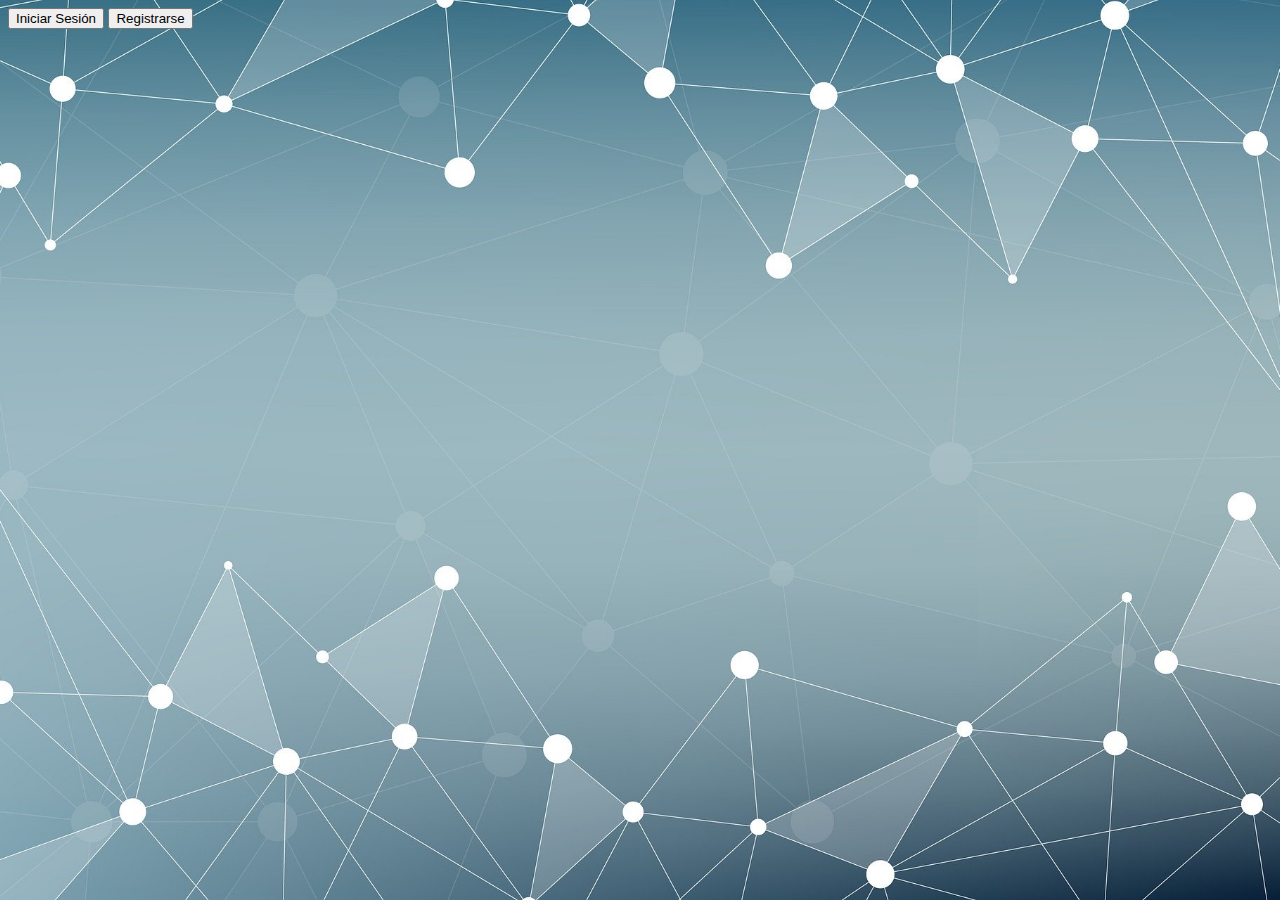
<file: html/index.html>
<!DOCTYPE html>
<html lang="es">
<head>
  <meta charset="UTF-8">
  <meta name="viewport" content="width=device-width, initial-scale=1.0">
  <meta http-equiv="X-UA-Compatible" content="ie=edge">
  <link rel="stylesheet" type="text/css" href="../css/main.css">
  <title>inicio</title>
</head>
<body>
	<a href="../html/iniciarsesion.html"><input type="button" name="iniciarsesion" value="Iniciar Sesi&oacute;n"></a>
	<a href="../html/registro.html"><input type="button" name="registro" value="Registrarse"></a>
</body>
</html>
</file>
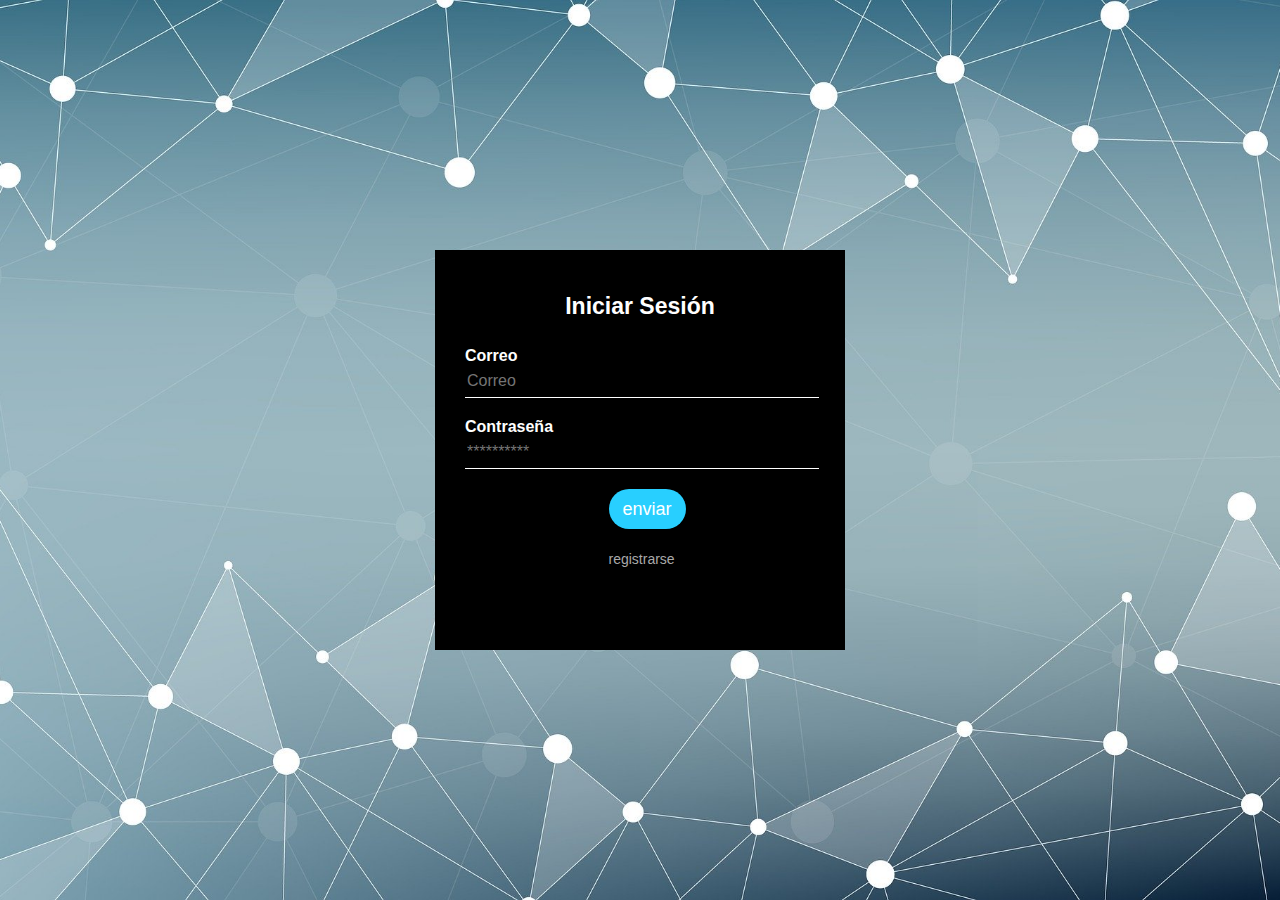
<file: html/iniciarsesion.html>
<!DOCTYPE html>
<html lang="es">
<head>
  <meta charset="UTF-8">
  <meta name="viewport" content="width=device-width, initial-scale=1.0">
  <meta http-equiv="X-UA-Compatible" content="ie=edge">
  <link rel="stylesheet" type="text/css" href="../css/main.css">
  <title>iniciar sesion</title>
</head>
	<body>
		<div class="inisio">
			<h1>Iniciar Sesi&oacute;n</h1>
			<form name="inisio" method="post" action="productos.html">
				<label for="email">Correo</label>
				<input type="email" placeholder="Correo">
				<label for="password">Contrase&ntilde;a</label>
				<input type="password" placeholder="**********">
				<a href="productos.html"><input type="submit" name="singin" value="enviar"></a>
				<a name="cambio" href="registro.html">registrarse</a>
			</form>
		</div>
	</body>
</html>
</file>
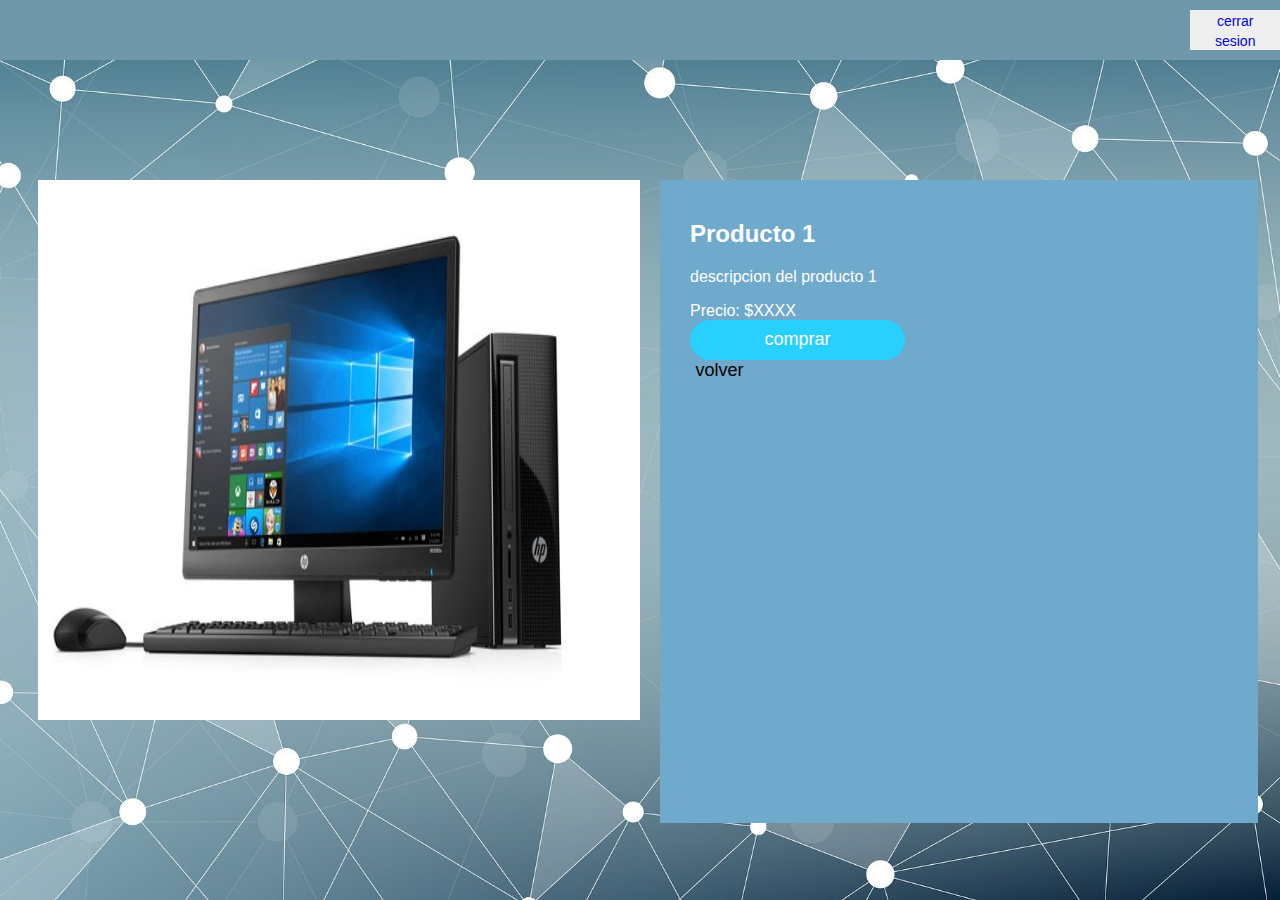
<file: html/producto1.html>
<!DOCTYPE html>
<html lang="es">
<head>
  <meta charset="UTF-8">
  <meta name="viewport" content="width=device-width, initial-scale=1.0">
  <meta http-equiv="X-UA-Compatible" content="ie=edge">
  <link rel="stylesheet" type="text/css" href="../css/main.css">
  <title>producto1</title>
</head>
<body>
	<div class="imagenproducto">
		<img src="../img/producto1.jpg">
	</div>
	<div class="descripcion">
		<h2>Producto 1</h2>
		<p>descripcion del producto 1</p>
		<label>Precio: &#36;XXXX</label>
		<input type="button" name="comprar" value="comprar">
		<a href="productos.html">volver</a>
	</div>
	<div class="barra">
		<button><a href="index.html">cerrar sesion</a></button>
	</div>
</body>
</html>
</file>
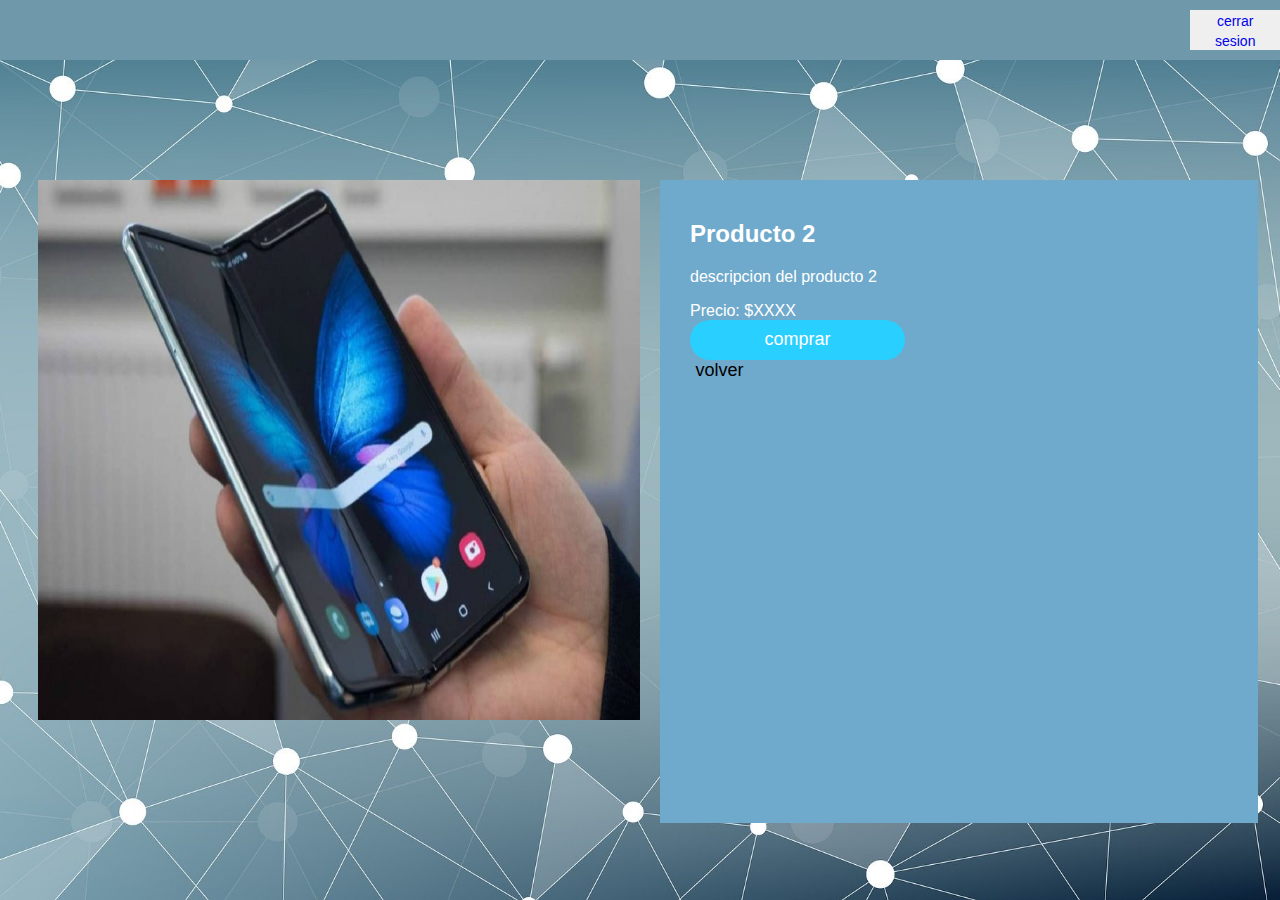
<file: html/producto2.html>
<!DOCTYPE html>
<html lang="es">
<head>
  <meta charset="UTF-8">
  <meta name="viewport" content="width=device-width, initial-scale=1.0">
  <meta http-equiv="X-UA-Compatible" content="ie=edge">
  <link rel="stylesheet" type="text/css" href="../css/main.css">
  <title>producto2</title>
</head>
<body>
	<div class="imagenproducto">
		<img src="../img/producto2.jpg">
	</div>
	<div class="descripcion">
		<h2>Producto 2</h2>
		<p>descripcion del producto 2</p>
		<label>Precio: &#36;XXXX</label>
		<input type="button" name="comprar" value="comprar">
		<a href="productos.html">volver</a>
	</div>
	<div class="barra">
		<button><a href="index.html">cerrar sesion</a></button>
	</div>
</body>
</html>
</file>
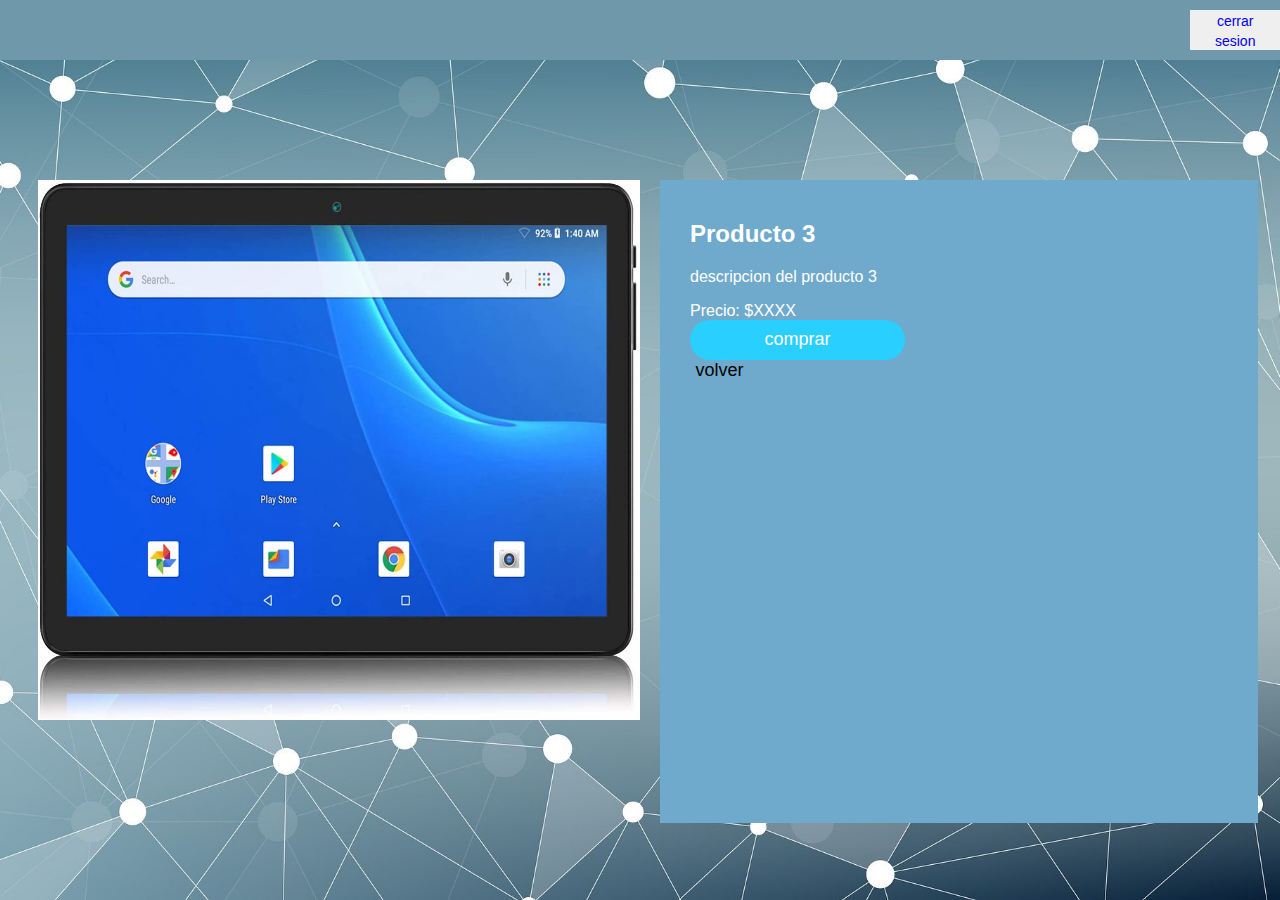
<file: html/producto3.html>
<!DOCTYPE html>
<html lang="es">
<head>
  <meta charset="UTF-8">
  <meta name="viewport" content="width=device-width, initial-scale=1.0">
  <meta http-equiv="X-UA-Compatible" content="ie=edge">
  <link rel="stylesheet" type="text/css" href="../css/main.css">
  <title>producto3</title>
</head>
<body>
	<div class="imagenproducto">
		<img src="../img/producto3.jpg">
	</div>
	<div class="descripcion">
		<h2>Producto 3</h2>
		<p>descripcion del producto 3</p>
		<label>Precio: &#36;XXXX</label>
		<input type="button" name="comprar" value="comprar">
		<a href="productos.html">volver</a>
	</div>
	<div class="barra">
		<button><a href="index.html">cerrar sesion</a></button>
	</div>
</body>
</html>
</file>
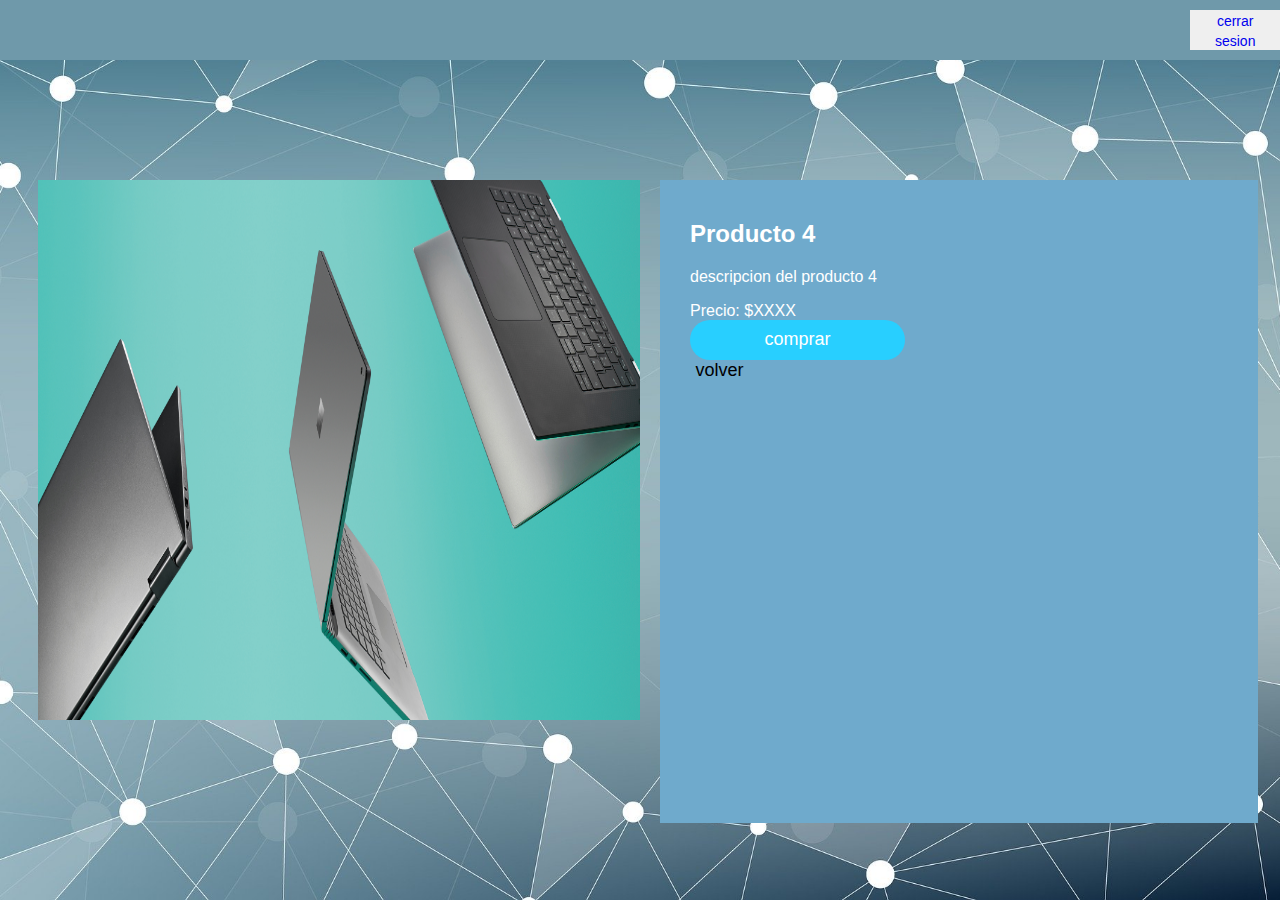
<file: html/producto4.html>
<!DOCTYPE html>
<html lang="es">
<head>
  <meta charset="UTF-8">
  <meta name="viewport" content="width=device-width, initial-scale=1.0">
  <meta http-equiv="X-UA-Compatible" content="ie=edge">
  <link rel="stylesheet" type="text/css" href="../css/main.css">
  <title>producto4</title>
</head>
<body>
	<div class="imagenproducto">
		<img src="../img/producto4.jpg">
	</div>
	<div class="descripcion">
		<h2>Producto 4</h2>
		<p>descripcion del producto 4</p>
		<label>Precio: &#36;XXXX</label>
		<input type="button" name="comprar" value="comprar">
		<a href="productos.html">volver</a>
	</div>
	<div class="barra">
		<button><a href="index.html">cerrar sesion</a></button>
	</div>
</body>
</html>
</file>
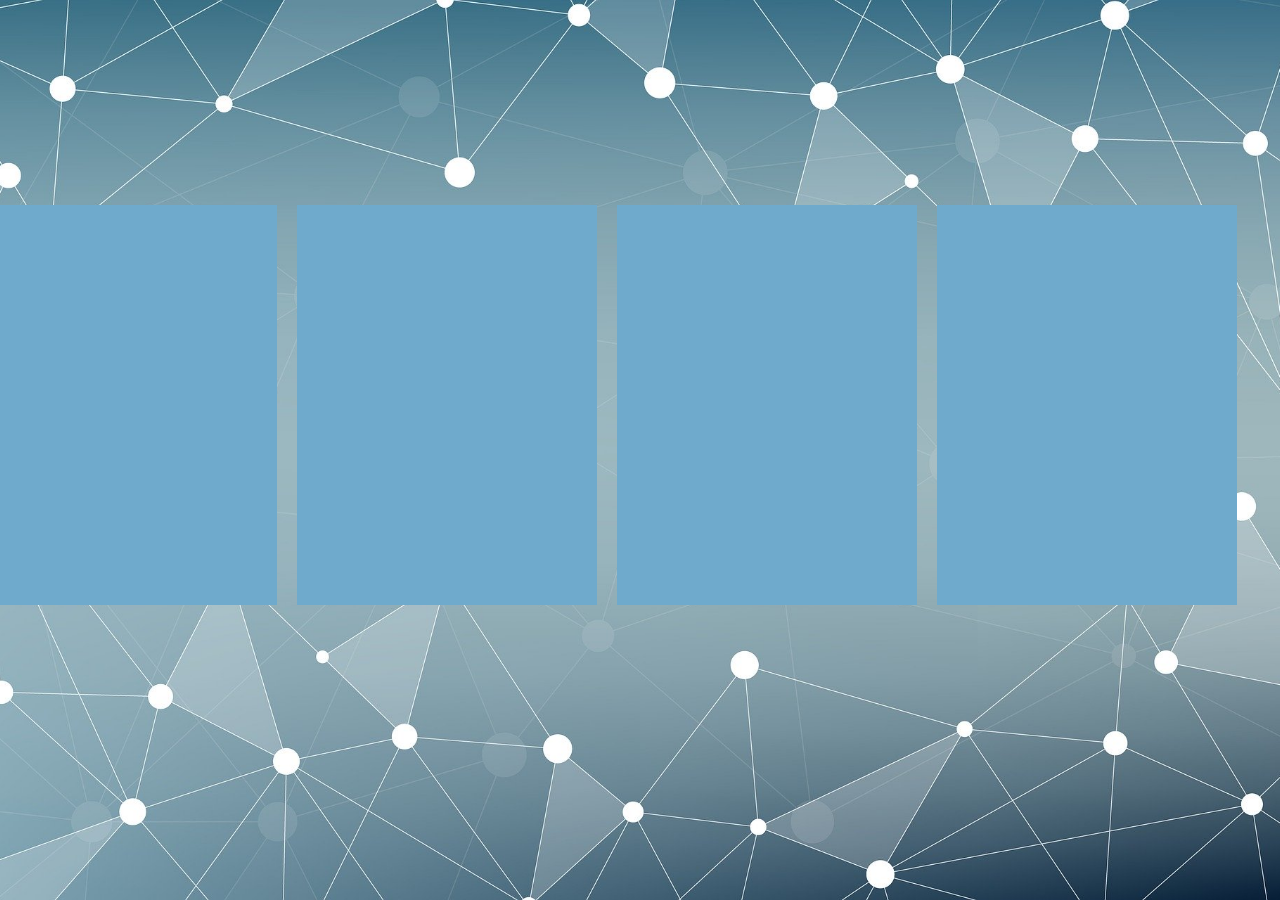
<file: html/productos.html>
<!DOCTYPE html>
<html lang="es">
<head>
  <meta charset="UTF-8">
  <meta name="viewport" content="width=device-width, initial-scale=1.0">
  <meta http-equiv="X-UA-Compatible" content="ie=edge">
  <link rel="stylesheet" type="text/css" href="../css/main.css">
  <title>inicio</title>
</head>
<body>
	<div class="producto1">
		
	</div>
	<div class="producto2">
		
	</div>
	<div class="producto3">
		
	</div>
	<div class="producto4">
		
	</div>
</body>
</html>
</file>
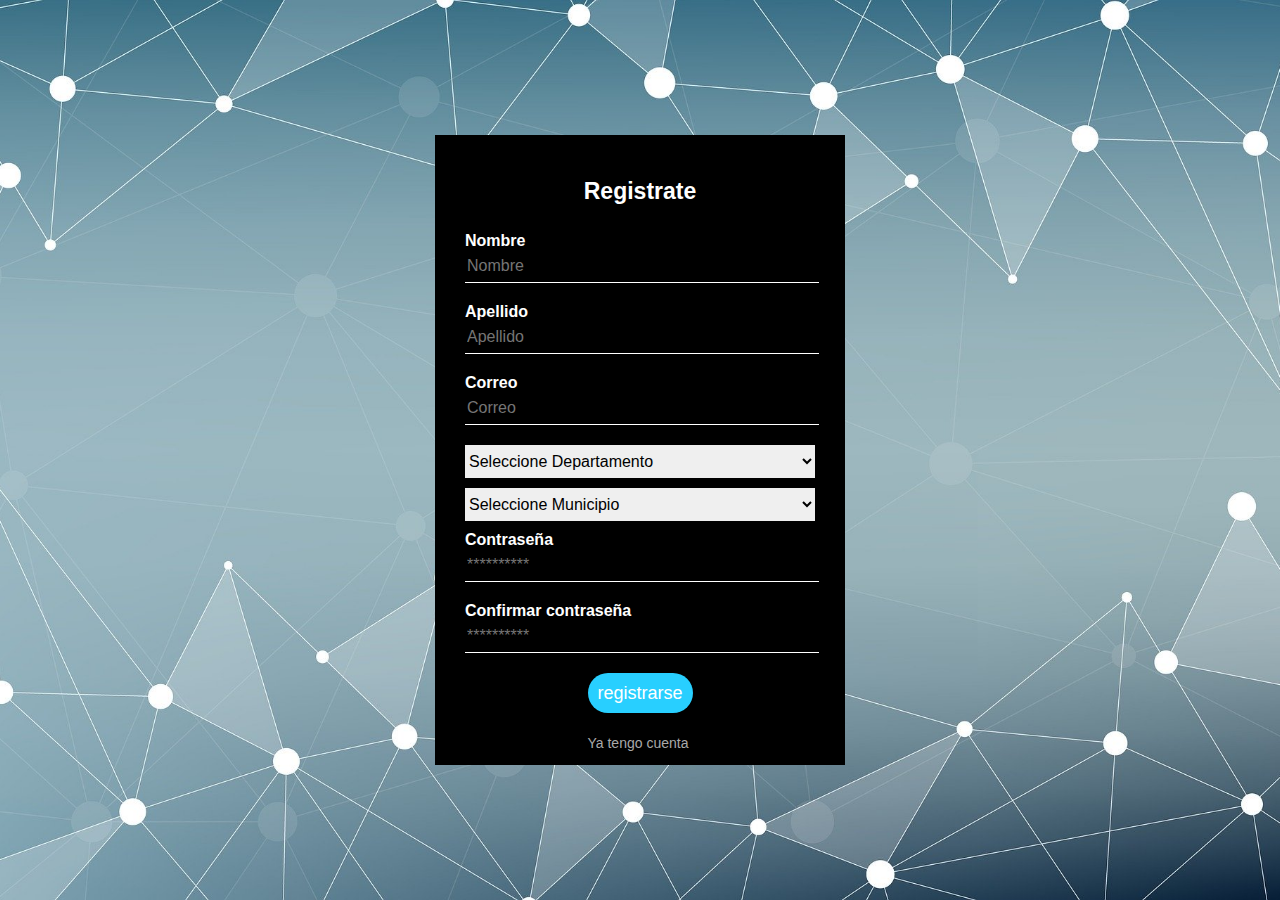
<file: html/registro.html>
<!DOCTYPE html>
<html lang="es">
	<head>
	  <meta charset="UTF-8">
	  <meta name="viewport" content="width=device-width, initial-scale=1.0">
	  <meta http-equiv="X-UA-Compatible" content="ie=edge">
	  <link rel="stylesheet" type="text/css" href="../css/main.css">
	  <script defer type="text/javascript" src="../js/main.js"></script>
	  <title>registrarse</title>
	</head>
	<body>
		<div class="login">
			<h1>Registrate</h1>		
			<form name="formularioregistro" method="post" id="formularioregistro" action="productos.html">
				<label for="nombre">Nombre</label>
				<input type="text" name="nombre" placeholder="Nombre" required >
				<label for="apellido">Apellido</label>
				<input type="text" name="apellido" placeholder="Apellido" required>
				<label for="correo">Correo</label>		
				<input type="email" name="correo" placeholder="Correo" required>
				<select name="departamento" id="departamento" onchange="municipios()" required>
					<option>Seleccione Departamento</option>
				</select>
				<select name="municipio" required>
					<option>Seleccione Municipio</option>
				</select>
				<label for="clave">Contrase&ntilde;a</label>
				<input type="password" name="clave" placeholder="**********" minlength="6" required >
				<label for="confirmarclave">Confirmar contrase&ntilde;a</label>
				<input type="password" name="confirmarclave" placeholder="**********" minlength="6" required>
				<a href="productos.html"><input type="submit" name="registrarse" value="registrarse"></a>
				<a href="iniciarsesion.html">Ya tengo cuenta</a>
			</form>
		</div>
	</body>
</html>
</file>
<file: css/main.css>
html{
	margin: 0;
	padding: 0;
	background: url("../img/background.jpg") no-repeat center top;
	background-size: cover;
	font-family: sans-serif;
	height: 100vh;
}
.login{
	width: 410px;
	height: 630px;
	background: #000;
	color: #FFF;
	top: 50%;
	left: 50%;
	position: absolute;
	transform: translate(-50%,-50%);
	box-sizing: border-box;
	padding: 70px 30px;
}
.login h1 {
	margin: 0;
	padding: 0;
	text-align: center;
	font-size: 23px;
	transform: translateY(-100%);
}
.login label {
	margin: 0;
	padding: 0;
	font-weight: bold;
	display: block;
}
.login input {
	width: 100%;
	margin-bottom: 20px;
}
.login input[type="text"]{
	border: none;
	border-bottom: 1px solid #fff;
	background: transparent;
	outline: none;
	height: 30px;
	color: #FFF;
	font-size: 16px;
}
.login input[type="email"]{
	border: none;
	border-bottom: 1px solid #fff;
	background: transparent;
	outline: none;
	height: 30px;
	color: #FFF;
	font-size: 16px;
}
.login input[type="password"]{
	border: none;
	border-bottom: 1px solid #fff;
	background: transparent;
	outline: none;
	height: 30px;
	color: #FFF;
	font-size: 16px;
}
.login select {
	background-color: #efefef;
	margin-bottom: 10px;
	display: block;
	border: none;
	height: 33px;
	width: 100%;
	font-size: 16px;
}
.login input[type="submit"]{
	border: none;
	outline: none;
	height: 40px;
	background: #28cfff;
	color: #FFF;
	font-size: 18px;
	border-radius: 20px;
	cursor: pointer;
}
.login a{
	display: block;
	text-decoration: none;
	font-size: 14px;
	line-height: 20px;
	color: darkgray;
	width: 30%;
	margin-left: 35%;
}
.login a:hover {
	color: #fff;
	cursor: pointer;
}
.inisio {
	width: 410px;
	height: 400px;
	background: #000;
	color: #FFF;
	top: 50%;
	left: 50%;
	position: absolute;
	transform: translate(-50%,-50%);
	box-sizing: border-box;
	padding: 70px 30px;
}
.inisio h1 {
	margin: 0;
	padding: 0;
	text-align: center;
	font-size: 23px;
	transform: translateY(-100%);
}
.inisio label {
	margin: 0;
	padding: 0;
	font-weight: bold;
	display: block;
}
.inisio input {
	width: 100%;
	margin-bottom: 20px;
}
.inisio input[type="email"]{
	border: none;
	border-bottom: 1px solid #fff;
	background: transparent;
	outline: none;
	height: 30px;
	color: #FFF;
	font-size: 16px;
}
.inisio input[type="password"]{
	border: none;
	border-bottom: 1px solid #fff;
	background: transparent;
	outline: none;
	height: 30px;
	color: #FFF;
	font-size: 16px;
}
.inisio input[type="submit"]{
	border: none;
	outline: none;
	height: 40px;
	background: #28cfff;
	color: #FFF;
	font-size: 18px;
	border-radius: 20px;
	cursor: pointer;
}
.inisio a{
	display: block;
	text-decoration: none;
	font-size: 14px;
	line-height: 20px;
	color: darkgray;
	width: 22%;
	margin-left: 41%;
}
.inisio a:hover {
	color: #fff;
	cursor: pointer;
}
.producto1{
	width: 300px;
	height: 400px;
	background: #6faacc;
	color: #FFF;
	top: 45%;
	left: 15%;
	position: absolute;
	transform: translate(-75%,-50%);
	box-sizing: border-box;
	padding: 70px 30px;
	margin-left: 10px;
}
.producto1 img {
	width: 100%;
	height: 75%;
	transform: translate(0%,-13%);
}
.producto1 label {
	font-size: 17px;
	display: block;
	margin-bottom: 1%;
}
.producto2{
	width: 300px;
	height: 400px;
	background: #6faacc;
	color: #FFF;
	top: 45%;
	left: 40%;
	position: absolute;
	transform: translate(-75%,-50%);
	box-sizing: border-box;
	padding: 70px 30px;
	margin-left: 10px;
}
.producto2 img {
	width: 100%;
	height: 75%;
	transform: translate(0%,-13%);
}
.producto2 label {
	font-size: 17px;
	display: block;
	margin-bottom: 1%;
}
.producto3{
	width: 300px;
	height: 400px;
	background: #6faacc;
	color: #FFF;
	top: 45%;
	left: 65%;
	position: absolute;
	transform: translate(-75%,-50%);
	box-sizing: border-box;
	padding: 70px 30px;
	margin-left: 10px;
}
.producto3 img {
	width: 100%;
	height: 75%;
	transform: translate(0%,-13%);
}
.producto3 label {
	font-size: 17px;
	display: block;
	margin-bottom: 1%;
}
.producto4{
	width: 300px;
	height: 400px;
	background: #6faacc;
	color: #FFF;
	top: 45%;
	left: 90%;
	position: absolute;
	transform: translate(-75%,-50%);
	box-sizing: border-box;
	padding: 70px 30px;
	margin-left: 10px;
}
.producto4 img {
	width: 100%;
	height: 75%;
	transform: translate(0%,-13%);
}
.producto4 label {
	font-size: 17px;
	display: block;
	margin-bottom: 1%;
}
.barra {
	background: #6f99aa;
	width: 100%;
	height: 60px;
	position: absolute;
	top: 0%;
	left: 0%;
	right: 0%;
}
.barra button{
	background-color: : #6faacc;
	border: none;
	height: 40px;
	margin-left: 93%;
	transform: translate(0%,25%);
}
.barra a{
	display: block;
	text-decoration: none;
	font-size: 14px;
	line-height: 20px;
	width: 100%;
}

.imagenproducto {
	width: 47%;
	height: 60%;
	top: 20%;
	left: 1%;
	position: absolute;
	margin-left: 2%;
}
.imagenproducto img{
	width: 100%;
	height: 100%;
}
.descripcion {
	width: 42%;
	height: 67%;
	background: #6faacc;
	color: #FFF;
	top: 20%;
	left: 50%;
	position: absolute;
	padding: 20px 30px;
	margin-left: 20px;
}
.descripcion p {
	width: 95%;
	font-size: 16px;
}
.descripcion input {
	display: block;
	width: 40%;
	border: none;
	outline: none;
	height: 40px;
	background: #28cfff;
	color: #FFF;
	font-size: 18px;
	border-radius: 20px;
	cursor: pointer;
}
.descripcion a{
	text-decoration: none;
	font-size: 18px;
	line-height: 20px;
	color: #000;
	width: 1%;
	margin-left: 1%;
}
.descripcion a:hover {
	color: #fff;
	cursor: pointer;
}
</file>
